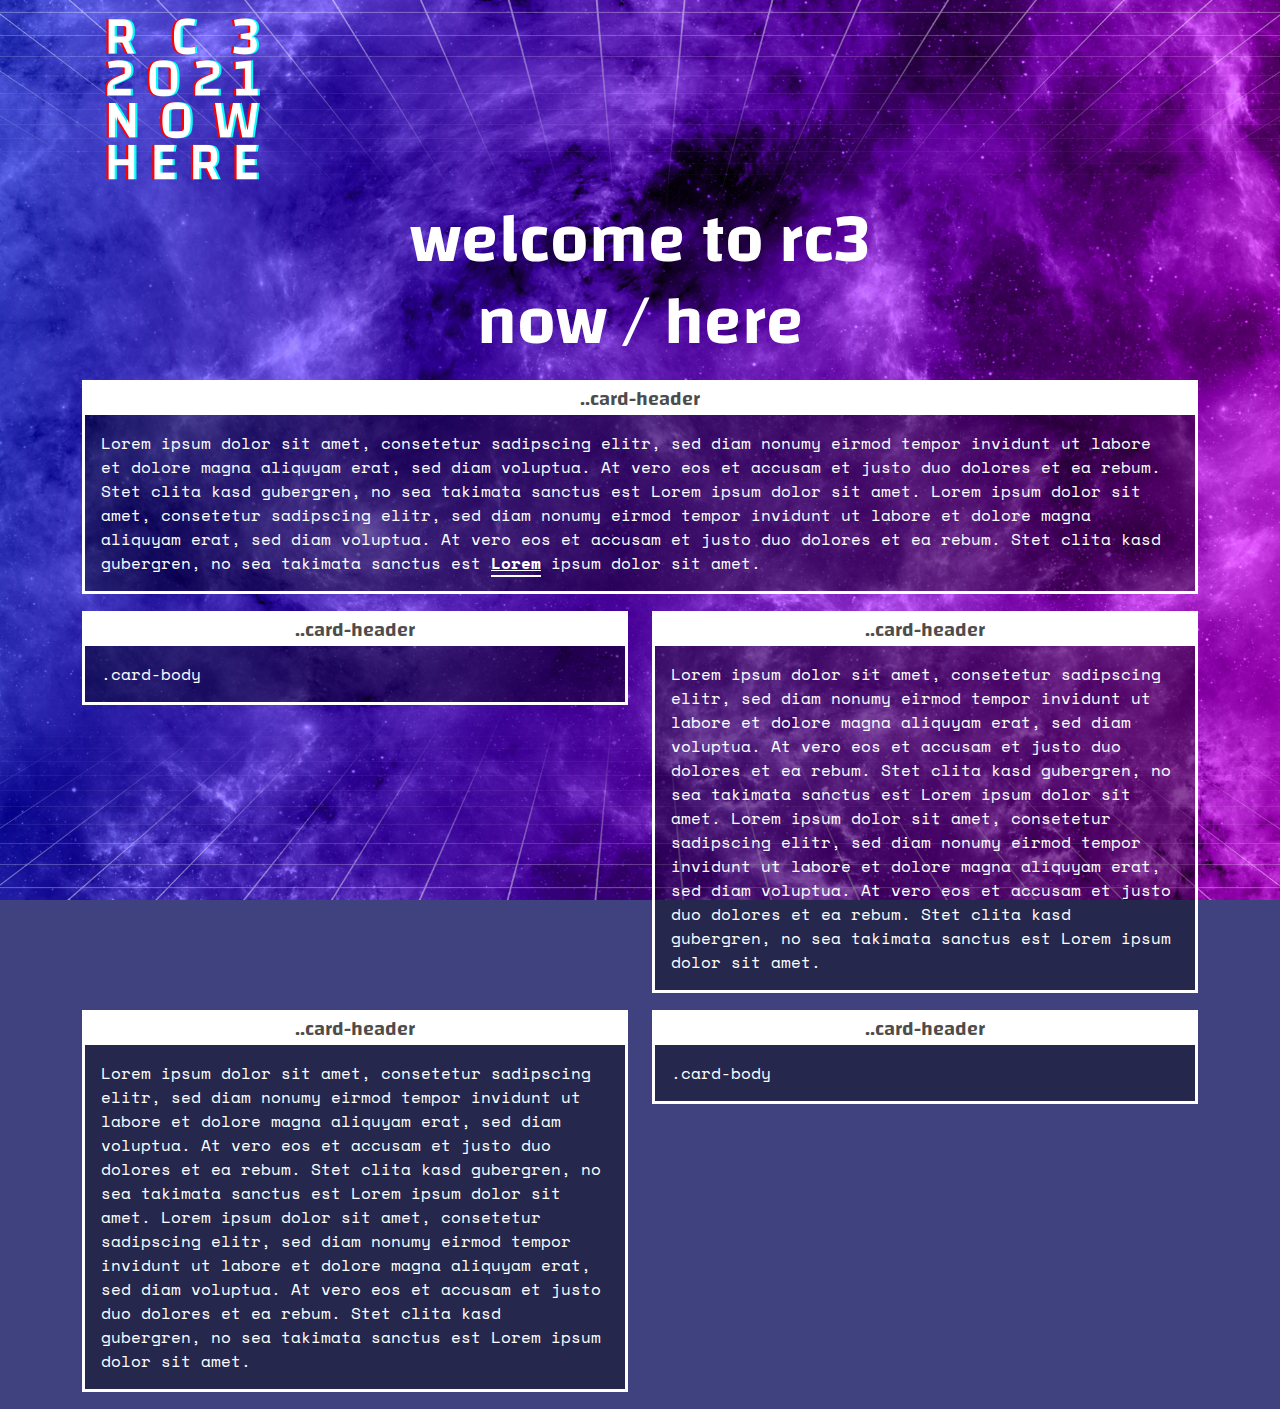
<file: index.html>
<html>

<head>


    <link
        rel="stylesheet"
        href="bootstrap.min.css"
    >
    <link
        rel="stylesheet"
        href="rc3-nowhere.css"
    >
</head>

<body class="bg-1-1">
    <div class="header">
        <div class="container">
            <img
                class="logo"
                src="assets/02a_Logo/02a_Logo_web_200px_still.png"
            >
        </div>
    </div>

    <div class="container">

        <h1>welcome to rc3 <br>
            now / here

        </h1>
        <div class="row">
            <div class="col">
                <div class="card">
                    <div class="card-header">..card-header</div>
                    <div class="card-body">Lorem ipsum dolor sit amet, consetetur sadipscing elitr, sed diam nonumy
                        eirmod tempor invidunt ut labore et dolore magna aliquyam erat, sed diam voluptua. At vero eos
                        et accusam et justo duo dolores et ea rebum. Stet clita kasd gubergren, no sea takimata sanctus
                        est Lorem ipsum dolor sit amet. Lorem ipsum dolor sit amet, consetetur sadipscing elitr, sed
                        diam nonumy eirmod tempor invidunt ut labore et dolore magna aliquyam erat, sed diam voluptua.
                        At vero eos et accusam et justo duo dolores et ea rebum. Stet clita kasd gubergren, no sea
                        takimata sanctus est <a href="">Lorem</a> ipsum dolor sit amet. </div>
                </div>
            </div>
        </div>



        <div class="row ">
            <div class="col">
                <div class="card">
                    <div class="card-header">..card-header</div>
                    <div class="card-body">.card-body </div>
                </div>
            </div>
            <div class="col">
                <div class="card">
                    <div class="card-header">..card-header</div>
                    <div class="card-body">Lorem ipsum dolor sit amet, consetetur sadipscing elitr, sed diam nonumy
                        eirmod tempor invidunt ut labore et dolore magna aliquyam erat, sed diam voluptua. At vero eos
                        et accusam et justo duo dolores et ea rebum. Stet clita kasd gubergren, no sea takimata sanctus
                        est Lorem ipsum dolor sit amet. Lorem ipsum dolor sit amet, consetetur sadipscing elitr, sed
                        diam nonumy eirmod tempor invidunt ut labore et dolore magna aliquyam erat, sed diam voluptua.
                        At vero eos et accusam et justo duo dolores et ea rebum. Stet clita kasd gubergren, no sea
                        takimata sanctus est Lorem ipsum dolor sit amet. </div>
                </div>
            </div>
        </div>
        <div class="row ">
            <div class="col">
                <div class="card">
                    <div class="card-header">..card-header</div>
                    <div class="card-body">Lorem ipsum dolor sit amet, consetetur sadipscing elitr, sed diam nonumy
                        eirmod tempor invidunt ut labore et dolore magna aliquyam erat, sed diam voluptua. At vero eos
                        et accusam et justo duo dolores et ea rebum. Stet clita kasd gubergren, no sea takimata sanctus
                        est Lorem ipsum dolor sit amet. Lorem ipsum dolor sit amet, consetetur sadipscing elitr, sed
                        diam nonumy eirmod tempor invidunt ut labore et dolore magna aliquyam erat, sed diam voluptua.
                        At vero eos et accusam et justo duo dolores et ea rebum. Stet clita kasd gubergren, no sea
                        takimata sanctus est Lorem ipsum dolor sit amet. </div>
                </div>
            </div>
            <div class="col">
                <div class="card">
                    <div class="card-header">..card-header</div>
                    <div class="card-body">.card-body </div>
                </div>
            </div>
        </div>

    </div>


</body>

</html>
</file>
<file: rc3-nowhere.css>
body {
    background-color: #404280;
    background-image: url(assets/07_Grid/07_Grid.png);
    background-size : 100% 100%;
}




* {
    font-family: 'SpaceMono-Bold';
}

@font-face {
    font-family: "SpaceMono-Regular";
    src        : url("./assets/02b_Fonts/SpaceMono-Regular.ttf") format("truetype");
}

@font-face {
    font-family: "SpaceMono-Bold";
    src        : url("./assets/02b_Fonts/SpaceMono-Bold.ttf") format("truetype");
}

@font-face {
    font-family: "Changa-SemiBold";
    src        : url("./assets/02b_Fonts/Changa-SemiBold.ttf") format("truetype");
}

.card {
    border-radius   : 0px;
    border-width    : 3px;
    border-color    : #fff;
    background-color: rgba(0, 0, 0, 0.4);
}

.card-body {
    color      : #fff;
    font-family: 'SpaceMono-Regular';

}


h1 {
    color      : #fff;
    font-size  : 68px;
    text-align : center;
    font-family: 'Changa-SemiBold';
}


.card-header:first-child {
    padding         : 0px;
    border-radius   : 0px;
    font-family     : "Changa-SemiBold";
    font-size       : 20px;
    background-color: #fff;
    text-align      : center;
    color           : #4C4C4C;
    border          : 1px solid #fff;
}

.row {
    margin-bottom: 17px;
    margin-top   : 17px;
}

a[href] {
    color: #fff;

    border-bottom: 2px solid #fff;

}

body.bg-1-1 {

    background-image: url('./assets/07_Grid/07_Grid.png'), url('./assets/10b_Background_fallback/10b_Background_fallback_desktop_01_01.jpg');

}

body {

    background-size      : cover;
    background-position  : center, center;
    background-attachment: fixed, fixed;
    background-clip      : border-box;
}

body::before {}
</file>
